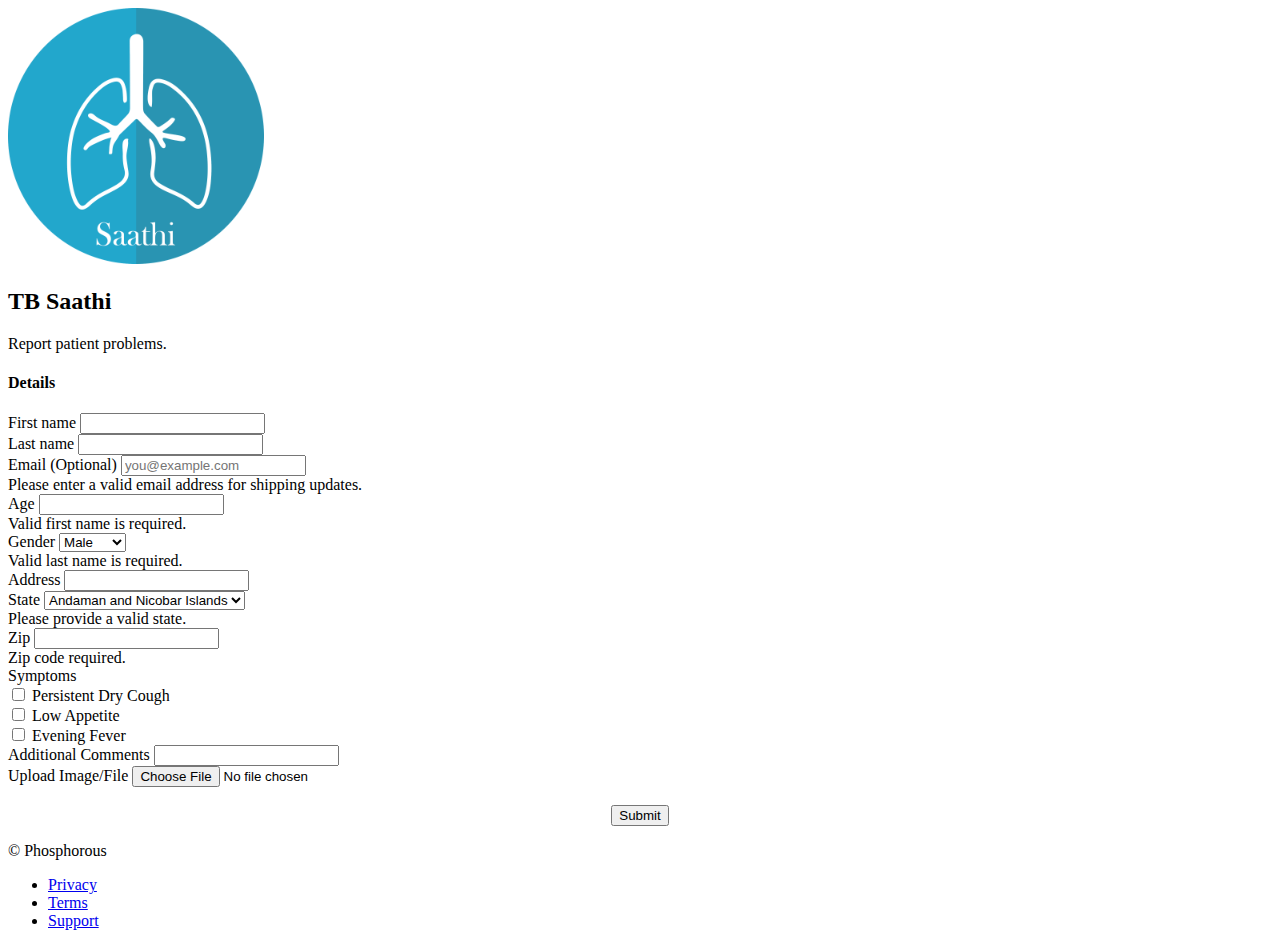
<file: old/TB Saathi2.html>
<!DOCTYPE html>
<!-- saved from url=(0046)file:///C:/Users/SidG/Desktop/TB%20Saathi.html -->
<html lang="en"><head><meta http-equiv="Content-Type" content="text/html; charset=UTF-8">
    
    <meta name="viewport" content="width=device-width, initial-scale=1, shrink-to-fit=no">
    <meta name="description" content="">
    <meta name="author" content="">

    <title>TB Saathi</title>
    <link rel="stylesheet" href="https://stackpath.bootstrapcdn.com/bootstrap/4.1.3/css/bootstrap.min.css" integrity="sha384-MCw98/SFnGE8fJT3GXwEOngsV7Zt27NXFoaoApmYm81iuXoPkFOJwJ8ERdknLPMO" crossorigin="anonymous">
</head>

  <body class="bg-light">

    <div class="container">
      <div class="py-5 text-center">
        <img class="d-block mx-auto mb-4" src="./TB Saathi2_files/logo.png" alt="" width="256" height="256">
        <h2>TB Saathi</h2>
        <p class="lead">Report patient problems.</p>
      </div>

      <div class="row">
        </div>
        <div class="col-md-12 order-md-1">
          <h4 class="mb-3">Details</h4>
          <form class="needs-validation" novalidate="" action="inputs.php" method="post">
            <div class="row">
              <div class="col-md-6 mb-3">
                <label for="firstName">First name</label>
                <input type="text" class="form-control" name="firstName"   required="">
                
              </div>
              <div class="col-md-6 mb-3">
                <label for="lastName">Last name</label>
                <input type="text" class="form-control" name="lastName"   required="">
                
              </div>
            </div>

            <div class="mb-3">
              
              
            </div>

            <div class="mb-3">
              <label for="email">Email <span class="text-muted">(Optional)</span></label>
              <input type="email" class="form-control" name="email" placeholder="you@example.com">
              <div class="invalid-feedback">
                Please enter a valid email address for shipping updates.
              </div>
            </div><div class="row">
              <div class="col-md-6 mb-3">
                <label for="Age">Age</label>
                <input type="number" class="form-control" name="Age"   required="">
                <div class="invalid-feedback">
                  Valid first name is required.
                </div>
              </div>
              <div class="col-md-6 mb-3">
                <label for="Gender">Gender</label>
                <select class="form-control" name="Gender"   required="">
    <option value="male">Male</option>
    <option value="female">Female</option>
	<option value="other">Other</option>
</select>
                <div class="invalid-feedback">
                  Valid last name is required.
                </div>
              </div>
            </div>


            <div class="mb-3">
              <label for="address">Address</label>
              <input type="text" class="form-control" name="address" required="">
              
            </div>

            

            <div class="row">
              
              <div class="col-md-4 mb-3">
                <label for="state">State</label>
                <select class="custom-select d-block w-100" name="state" required="">
                  
                  <option  disabled="">Select State</option>
<option value="Andaman and Nicobar Islands">Andaman and Nicobar Islands</option>
<option value="Andhra Pradesh">Andhra Pradesh</option>
<option value="Arunachal Pradesh">Arunachal Pradesh</option>
<option value="Assam">Assam</option>
<option value="Bihar">Bihar</option>
<option value="Chandigarh">Chandigarh</option>
<option value="Chhattisgarh">Chhattisgarh</option>
<option value="Dadra and Nagar Haveli">Dadra and Nagar Haveli</option>
<option value="Daman and Diu">Daman and Diu</option>
<option value="Delhi">Delhi</option>
<option value="Goa">Goa</option>
<option value="Gujarat">Gujarat</option>
<option value="Haryana">Haryana</option>
<option value="Himachal Pradesh">Himachal Pradesh</option>
<option value="Jammu and Kashmir">Jammu and Kashmir</option>
<option value="Jharkhand">Jharkhand</option>
<option value="Karnataka">Karnataka</option>
<option value="Kerala">Kerala</option>
<option value="Lakshadweep">Lakshadweep</option>
<option value="Madhya Pradesh">Madhya Pradesh</option>
<option value="Maharashtra">Maharashtra</option>
<option value="Manipur">Manipur</option>
<option value="Meghalaya">Meghalaya</option>
<option value="Mizoram">Mizoram</option>
<option value="Nagaland">Nagaland</option>
<option value="Orissa">Orissa</option>
<option value="Pondicherry">Pondicherry</option>
<option value="Punjab">Punjab</option>
<option value="Rajasthan">Rajasthan</option>
<option value="Sikkim">Sikkim</option>
<option value="Tamil Nadu">Tamil Nadu</option>
<option value="Tripura">Tripura</option>
<option value="Uttaranchal">Uttaranchal</option>
<option value="Uttar Pradesh">Uttar Pradesh</option>
<option value="West Bengal">West Bengal</option>
                </select>
                <div class="invalid-feedback">
                  Please provide a valid state.
                </div>
              </div>
              <div class="col-md-3 mb-3">
                <label for="zip">Zip</label>
                <input type="text" class="form-control" name="zip"  required="">
                <div class="invalid-feedback">
                  Zip code required.
                </div>
              </div>
            </div>
<div class="mb-3">
              <label for="symptoms">Symptoms</label><br>
              <input value="Persisten Dry Cough" type="checkbox"> Persistent Dry Cough<br>
<input type="checkbox" value="Low Appetite"> Low Appetite<br>
    <input type="checkbox" value="Evening Fever"> Evening Fever<br>
            </div>
<div class="mb-3">
              <label for="Comments">Additional Comments</label>
              <input type="text" class="form-control" name="comment"></div>
<div class="mb-3">
              <label for="image">Upload Image/File</label>
              <input type="file" class="form-control" id="image"></div>


            
    <div class="mb-3">
              
				


<div class="mb-3"><br>
              <center><input type="submit" class="btn btn-primary"></center>
            </div></div>
          </form>
        </div>
      </div>

      <footer class="my-5 pt-5 text-muted text-center text-small">
        <p class="mb-1">© Phosphorous</p>
        <ul class="list-inline">
          <li class="list-inline-item"><a href="file:///C:/Users/SidG/Desktop/HealthHack/index.html#">Privacy</a></li>
          <li class="list-inline-item"><a href="file:///C:/Users/SidG/Desktop/HealthHack/index.html#">Terms</a></li>
          <li class="list-inline-item"><a href="file:///C:/Users/SidG/Desktop/HealthHack/index.html#">Support</a></li>
        </ul>
      </footer>
    

    <!-- Bootstrap core JavaScript
    ================================================== -->
    <!-- Placed at the end of the document so the pages load faster -->
    <script src="./TB Saathi2_files/jquery-3.3.1.slim.min.js.download" integrity="sha384-q8i/X+965DzO0rT7abK41JStQIAqVgRVzpbzo5smXKp4YfRvH+8abtTE1Pi6jizo" crossorigin="anonymous"></script>
    <script>window.jQuery || document.write('<script src="../../assets/js/vendor/jquery-slim.min.js"><\/script>')</script><script src="file:///C:/Users/assets/js/vendor/jquery-slim.min.js"></script>
    <script src="file:///C:/Users/SidG/assets/js/vendor/popper.min.js"></script>
    <script src="file:///C:/Users/SidG/dist/js/bootstrap.min.js"></script>
    <script src="file:///C:/Users/SidG/assets/js/vendor/holder.min.js"></script>
    <script>
      // Example starter JavaScript for disabling form submissions if there are invalid fields
      (function() {
        'use strict';

        window.addEventListener('load', function() {
          // Fetch all the forms we want to apply custom Bootstrap validation styles to
          var forms = document.getElementsByClassName('needs-validation');

          // Loop over them and prevent submission
          var validation = Array.prototype.filter.call(forms, function(form) {
            form.addEventListener('submit', function(event) {
              if (form.checkValidity() === false) {
                event.preventDefault();
                event.stopPropagation();
              }
              form.classList.add('was-validated');
            }, false);
          });
        }, false);
      })();
    </script>
  

</body></html>
</file>
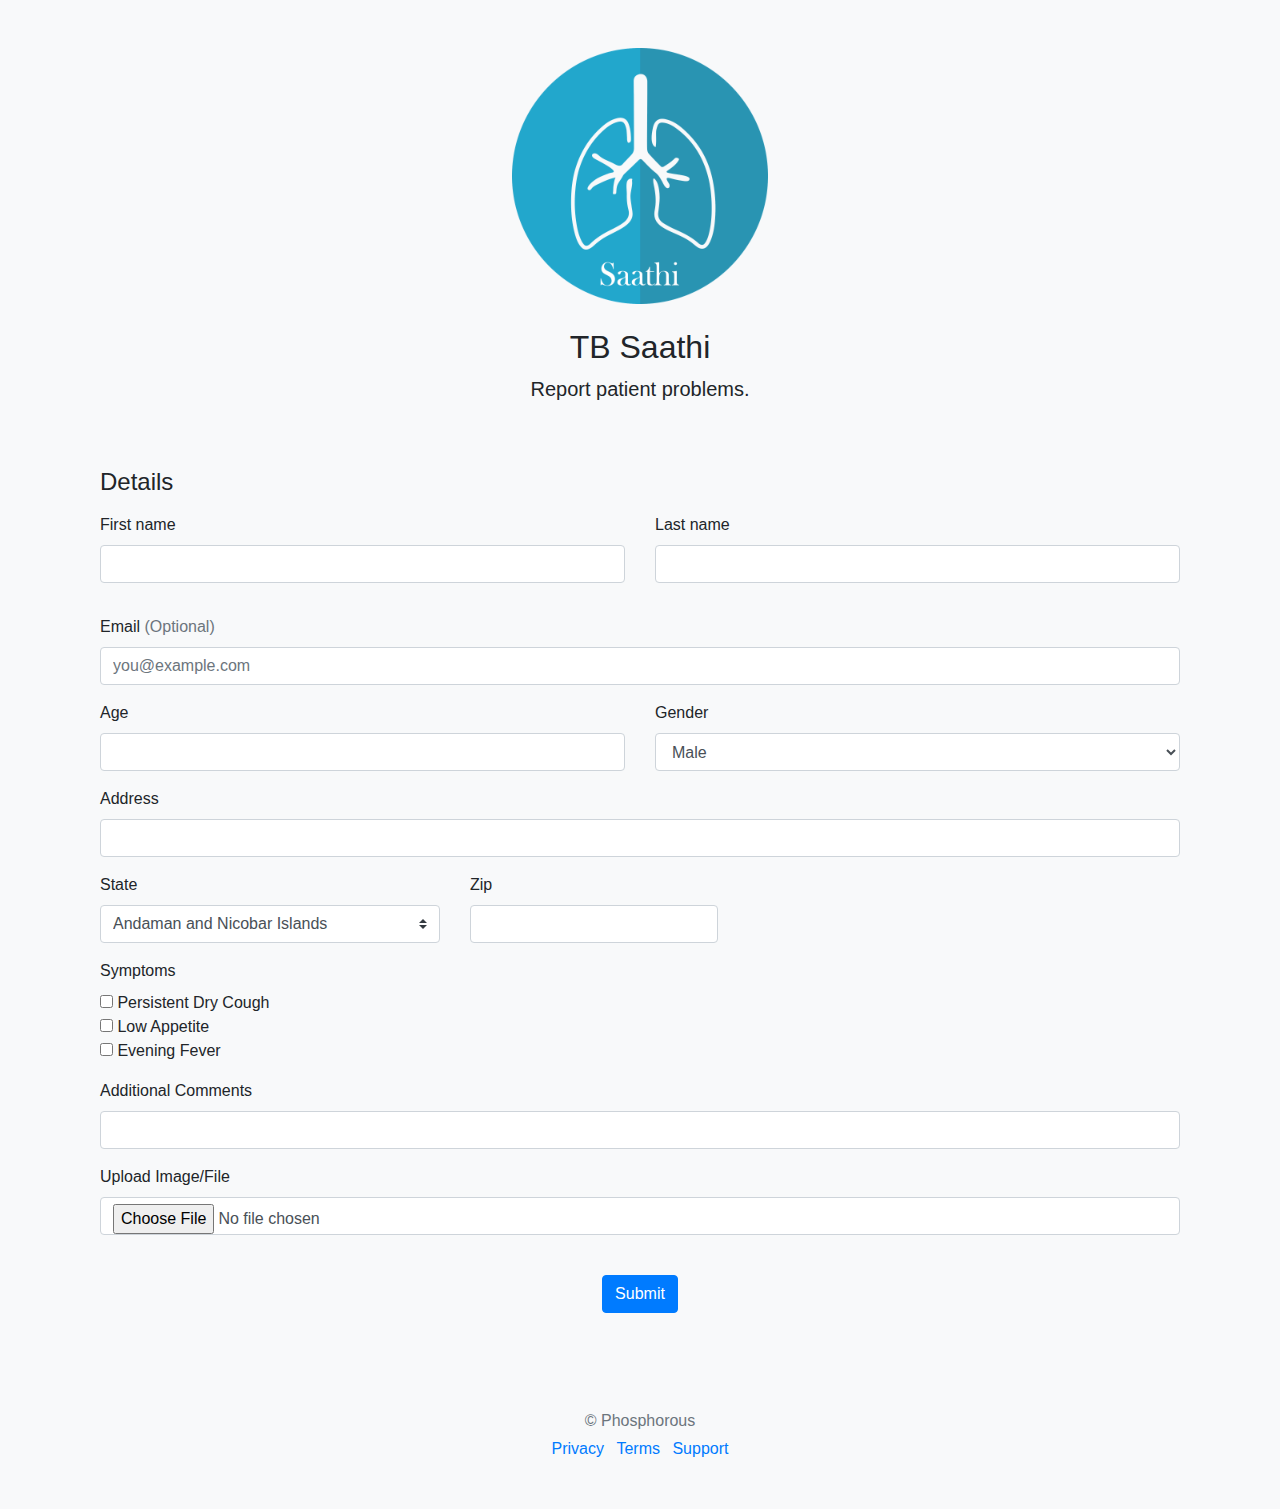
<file: frontend/pages/inputs.html>
<!DOCTYPE html>
<!-- saved from url=(0046)file:///C:/Users/SidG/Desktop/TB%20Saathi.html -->
<html lang="en"><head><meta http-equiv="Content-Type" content="text/html; charset=UTF-8">
    
    <meta name="viewport" content="width=device-width, initial-scale=1, shrink-to-fit=no">
    <meta name="description" content="">
    <meta name="author" content="">
	<link rel="icon" href="../static/images/logo.png">
    <title>TB Saathi</title>
    <link rel="stylesheet" href="../static/css/bootstrap.min.css">
	<style>
		.
	</style>
	</head>
	

  <body class="bg-light">
    <div class="container">
      <div class="py-5 text-center">
        <a href="../index.html"><img class="d-block mx-auto mb-4" src="../static/images/logo.png" alt="" width="256" height="256"></a>
        <h2>TB Saathi</h2>
        <p class="lead">Report patient problems.</p>
      </div>

      <div class="row">
        </div>
        <div class="col-md-12 order-md-1">
          <h4 class="mb-3">Details</h4>
          <form class="needs-validation" novalidate="" action="inputs.php" method="post">
            <div class="row">
              <div class="col-md-6 mb-3">
                <label for="firstName">First name</label>
                <input type="text" class="form-control" name="firstName"   required="">
                
              </div>
              <div class="col-md-6 mb-3">
                <label for="lastName">Last name</label>
                <input type="text" class="form-control" name="lastName"   required="">
                
              </div>
            </div>

            <div class="mb-3">
              
              
            </div>

            <div class="mb-3">
              <label for="email">Email <span class="text-muted">(Optional)</span></label>
              <input type="email" class="form-control" name="email" placeholder="you@example.com">
              <div class="invalid-feedback">
                Please enter a valid email address for shipping updates.
              </div>
            </div><div class="row">
              <div class="col-md-6 mb-3">
                <label for="Age">Age</label>
                <input type="number" class="form-control" name="Age"   required="">
                <div class="invalid-feedback">
                  Valid first name is required.
                </div>
              </div>
              <div class="col-md-6 mb-3">
                <label for="Gender">Gender</label>
                <select class="form-control" name="Gender"   required="">
    <option value="male">Male</option>
    <option value="female">Female</option>
	<option value="other">Other</option>
</select>
                <div class="invalid-feedback">
                  Valid last name is required.
                </div>
              </div>
            </div>


            <div class="mb-3">
              <label for="address">Address</label>
              <input type="text" class="form-control" name="address" required="">
              
            </div>

            

            <div class="row">
              
              <div class="col-md-4 mb-3">
                <label for="state">State</label>
                <select class="custom-select d-block w-100" name="state" required="">
                  
                  <option  disabled="">Select State</option>
<option value="Andaman and Nicobar Islands">Andaman and Nicobar Islands</option>
<option value="Andhra Pradesh">Andhra Pradesh</option>
<option value="Arunachal Pradesh">Arunachal Pradesh</option>
<option value="Assam">Assam</option>
<option value="Bihar">Bihar</option>
<option value="Chandigarh">Chandigarh</option>
<option value="Chhattisgarh">Chhattisgarh</option>
<option value="Dadra and Nagar Haveli">Dadra and Nagar Haveli</option>
<option value="Daman and Diu">Daman and Diu</option>
<option value="Delhi">Delhi</option>
<option value="Goa">Goa</option>
<option value="Gujarat">Gujarat</option>
<option value="Haryana">Haryana</option>
<option value="Himachal Pradesh">Himachal Pradesh</option>
<option value="Jammu and Kashmir">Jammu and Kashmir</option>
<option value="Jharkhand">Jharkhand</option>
<option value="Karnataka">Karnataka</option>
<option value="Kerala">Kerala</option>
<option value="Lakshadweep">Lakshadweep</option>
<option value="Madhya Pradesh">Madhya Pradesh</option>
<option value="Maharashtra">Maharashtra</option>
<option value="Manipur">Manipur</option>
<option value="Meghalaya">Meghalaya</option>
<option value="Mizoram">Mizoram</option>
<option value="Nagaland">Nagaland</option>
<option value="Orissa">Orissa</option>
<option value="Pondicherry">Pondicherry</option>
<option value="Punjab">Punjab</option>
<option value="Rajasthan">Rajasthan</option>
<option value="Sikkim">Sikkim</option>
<option value="Tamil Nadu">Tamil Nadu</option>
<option value="Tripura">Tripura</option>
<option value="Uttaranchal">Uttaranchal</option>
<option value="Uttar Pradesh">Uttar Pradesh</option>
<option value="West Bengal">West Bengal</option>
                </select>
                <div class="invalid-feedback">
                  Please provide a valid state.
                </div>
              </div>
              <div class="col-md-3 mb-3">
                <label for="zip">Zip</label>
                <input type="text" class="form-control" name="zip"  required="">
                <div class="invalid-feedback">
                  Zip code required.
                </div>
              </div>
            </div>
<div class="mb-3">
              <label for="symptoms">Symptoms</label><br>
              <input value="Persisten Dry Cough" type="checkbox"> Persistent Dry Cough<br>
<input type="checkbox" value="Low Appetite"> Low Appetite<br>
    <input type="checkbox" value="Evening Fever"> Evening Fever<br>
            </div>
<div class="mb-3">
              <label for="Comments">Additional Comments</label>
              <input type="text" class="form-control" name="comment"></div>
<div class="mb-3">
              <label for="image">Upload Image/File</label>
              <input type="file" class="form-control" id="image"></div>


            
    <div class="mb-3">
              
				


<div class="mb-3"><br>
              <center><input type="submit" class="btn btn-primary"></center>
            </div></div>
          </form>
        </div>
      </div>

      <footer class="my-5 pt-5 text-muted text-center text-small">
        <p class="mb-1">© Phosphorous</p>
        <ul class="list-inline">
          <li class="list-inline-item"><a href="../index.html#">Privacy</a></li>
          <li class="list-inline-item"><a href="../index.html#">Terms</a></li>
          <li class="list-inline-item"><a href="../index.html#">Support</a></li>
        </ul>
      </footer>
    
		<script>
      // Example starter JavaScript for disabling form submissions if there are invalid fields
      (function() {
        'use strict';

        window.addEventListener('load', function() {
          // Fetch all the forms we want to apply custom Bootstrap validation styles to
          var forms = document.getElementsByClassName('needs-validation');

          // Loop over them and prevent submission
          var validation = Array.prototype.filter.call(forms, function(form) {
            form.addEventListener('submit', function(event) {
              if (form.checkValidity() === false) {
                event.preventDefault();
                event.stopPropagation();
              }
              form.classList.add('was-validated');
            }, false);
          });
        }, false);
      })();
    </script>
  

</body></html>
</file>
